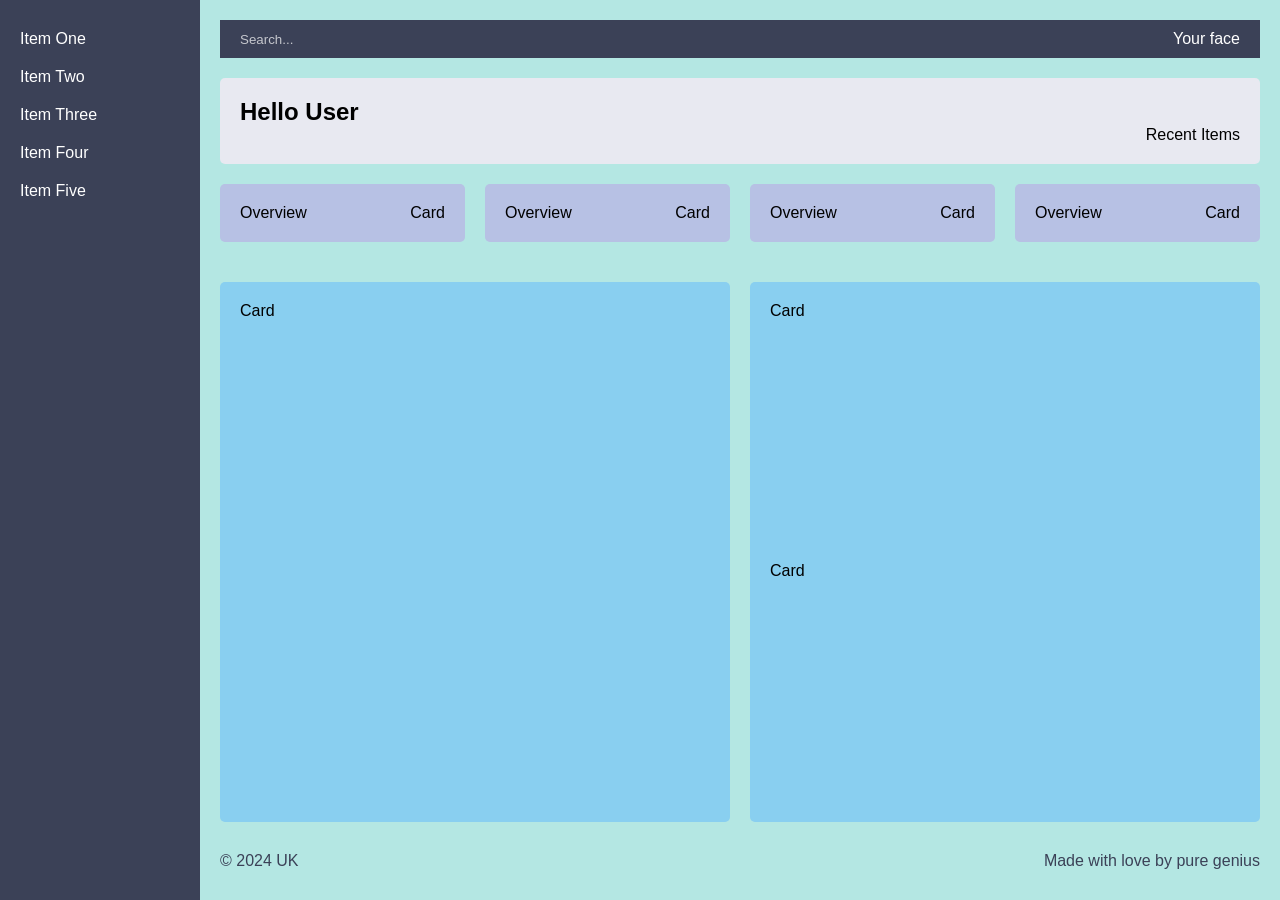
<file: Final.html>
<!DOCTYPE html>
<html lang="en">
<head>
    <meta charset="UTF-8">
    <meta name="viewport" content="width=device-width, initial-scale=1.0">
    <title>Dashboard Layout</title>
    <link rel="stylesheet" href="styles.css">
</head>
<body>
    <!-- Sidebar -->
    <div class="sidebar">
        <div class="sidebar-item">Item One</div>
        <div class="sidebar-item">Item Two</div>
        <div class="sidebar-item">Item Three</div>
        <div class="sidebar-item">Item Four</div>
        <div class="sidebar-item">Item Five</div>
    </div>

    <!-- Main Content -->
    <div class="main-content">
        <!-- Search Bar -->
        <div class="search-bar">
            <input type="text" placeholder="Search..." class="search-input">
            <div>Your face</div>
        </div>

        <!-- Welcome Section -->
        <div class="welcome-section">
            <h2>Hello User</h2>
            <div style="text-align: right;">Recent Items</div>
        </div>

        <!-- Card Grid -->
        <div class="card-grid">
            <div class="card">
                <div>Overview</div>
                <div>Card</div>
            </div>
            <div class="card">
                <div>Overview</div>
                <div>Card</div>
            </div>
            <div class="card">
                <div>Overview</div>
                <div>Card</div>
            </div>
            <div class="card">
                <div>Overview</div>
                <div>Card</div>
            </div>
        </div>

        <!-- Large Cards Grid -->
        <div class="large-cards-grid">
            <div class="large-card">Card</div>
            <div class="large-card">
                <div class="half-card">Card</div>
                <div class="half-card">Card</div>
            </div>
        </div>

        <!-- Footer -->
        <div class="footer">
            <div class="footer-text">© 2024 UK</div>
            <div class="footer-text">Made with love by pure genius</div>
        </div>
    </div>
</body>
</html>
</file>
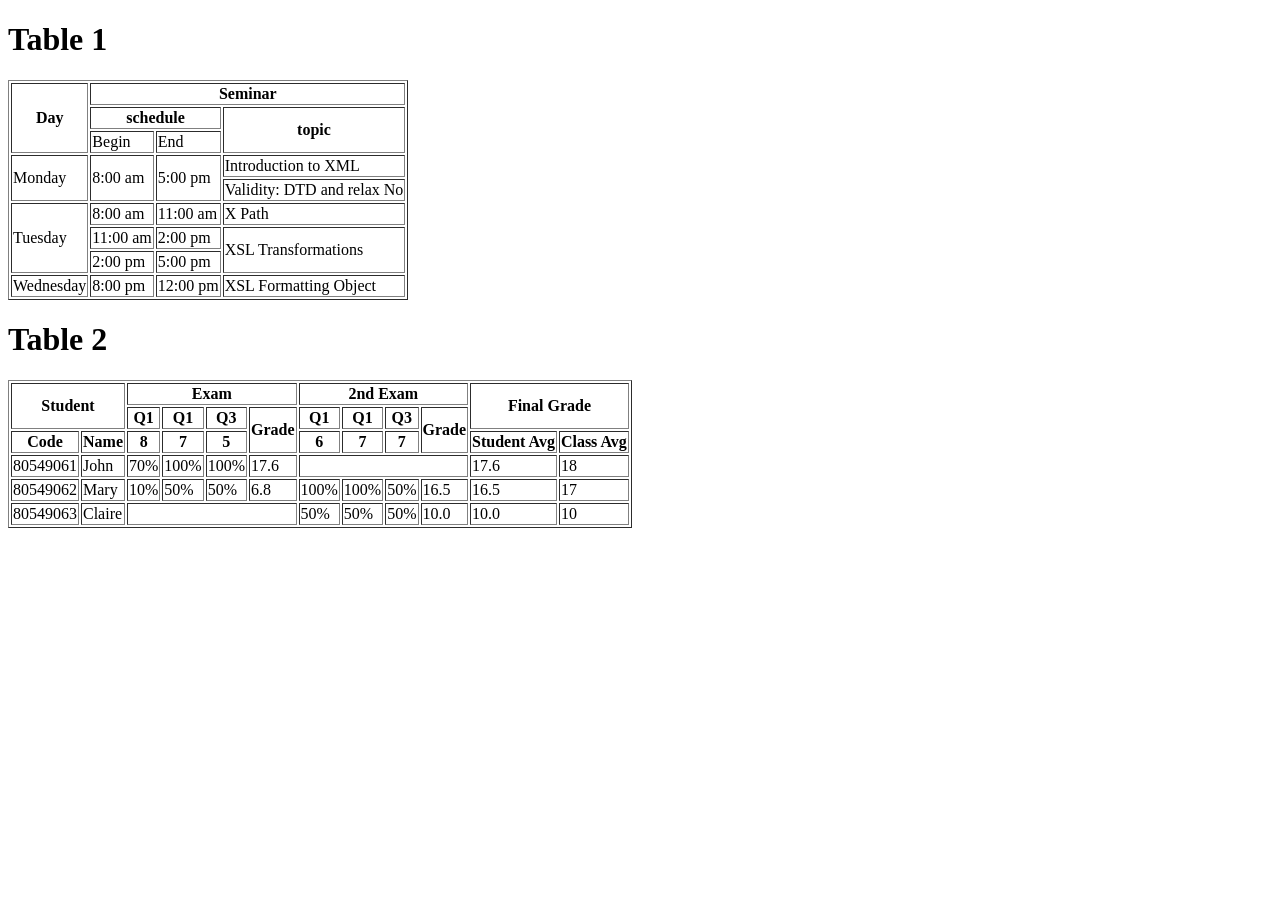
<file: lab1-exercise-TulangowOtnielVarel.html>
<!DOCTYPE html>
<html lang="en">
<head>
    <meta charset="UTF-8">
    <meta name="viewport" content="width=device-width, initial-scale=1.0">
    <title>Membuat Table Otniel</title>
</head>
<body>
    <h1>Table 1</h1>
    <table border="1">
        <tr>
            <th rowspan="3">Day</th>
            <th colspan="5">Seminar</th>
        </tr>
        <tr>
            <th colspan="2">schedule</th>
            <th rowspan="2">topic</th>
        </tr>
        <tr>
            <td>Begin</td>
            <td>End</td>
        </tr>
        <tr>
            <td rowspan="2">Monday</td>
            <td rowspan="2">8:00 am</td>
            <td rowspan="2">5:00 pm</td>
            <td>Introduction to XML</td>
        </tr>
        <tr>
            <td>Validity: DTD and relax No</td>
        </tr>
        <tr>
            <td rowspan="3">Tuesday</td>
            <td>8:00 am</td>
            <td>11:00 am</td>
            <td>X Path</td>
        </tr>
        <tr>
            <td>11:00 am</td>
            <td>2:00 pm</td>
            <td rowspan="2">XSL Transformations</td>
        </tr>
        <tr>
            <td>2:00 pm</td>
            <td>5:00 pm</td>
        </tr>
        <tr>
            <td>Wednesday</td>
            <td>8:00 pm</td>
            <td>12:00 pm</td>
            <td>XSL Formatting Object</td>
        </tr>
    </table>

    <h1>Table 2</h1>
    <table border="1">
        <tr>
            <th rowspan="2" colspan="2">Student</th>
            <th colspan="4">Exam</th>
            <th colspan="4">2nd Exam</th>
            <th rowspan="2" colspan="2">Final Grade</th>
        </tr>
        <tr>
            <th>Q1</th>
            <th>Q1</th>
            <th>Q3</th>
            <th rowspan="2">Grade</th>
            <th>Q1</th>
            <th>Q1</th>
            <th>Q3</th>
            <th rowspan="2">Grade</th>
        </tr>
        <tr>
            <th>Code</th>
            <th>Name</th>
            <th>8</th>
            <th>7</th>
            <th>5</th>
            <th>6</th>
            <th>7</th>
            <th>7</th>
            <th>Student Avg</th>
            <th>Class Avg</th>
        </tr>
        <tr>
            <td>80549061</td>
            <td>John</td>
            <td>70%</td>
            <td>100%</td>
            <td>100%</td>
            <td>17.6</td>
            <td colspan="4"></td>
            <td>17.6</td>
            <td>18</td>
        </tr>
        <tr>
            <td>80549062</td>
            <td>Mary</td>
            <td>10%</td>
            <td>50%</td>
            <td>50%</td>
            <td>6.8</td>
            <td>100%</td>
            <td>100%</td>
            <td>50%</td>
            <td>16.5</td>
            <td>16.5</td>
            <td>17</td>
        </tr>
        <tr>
            <td>80549063</td>
            <td>Claire</td>
            <td colspan="4"></td>
            <td>50%</td>
            <td>50%</td>
            <td>50%</td>
            <td>10.0</td>
            <td>10.0</td>
            <td>10</td>
        </tr>
    </table>
    
</body>
</html>
</file>
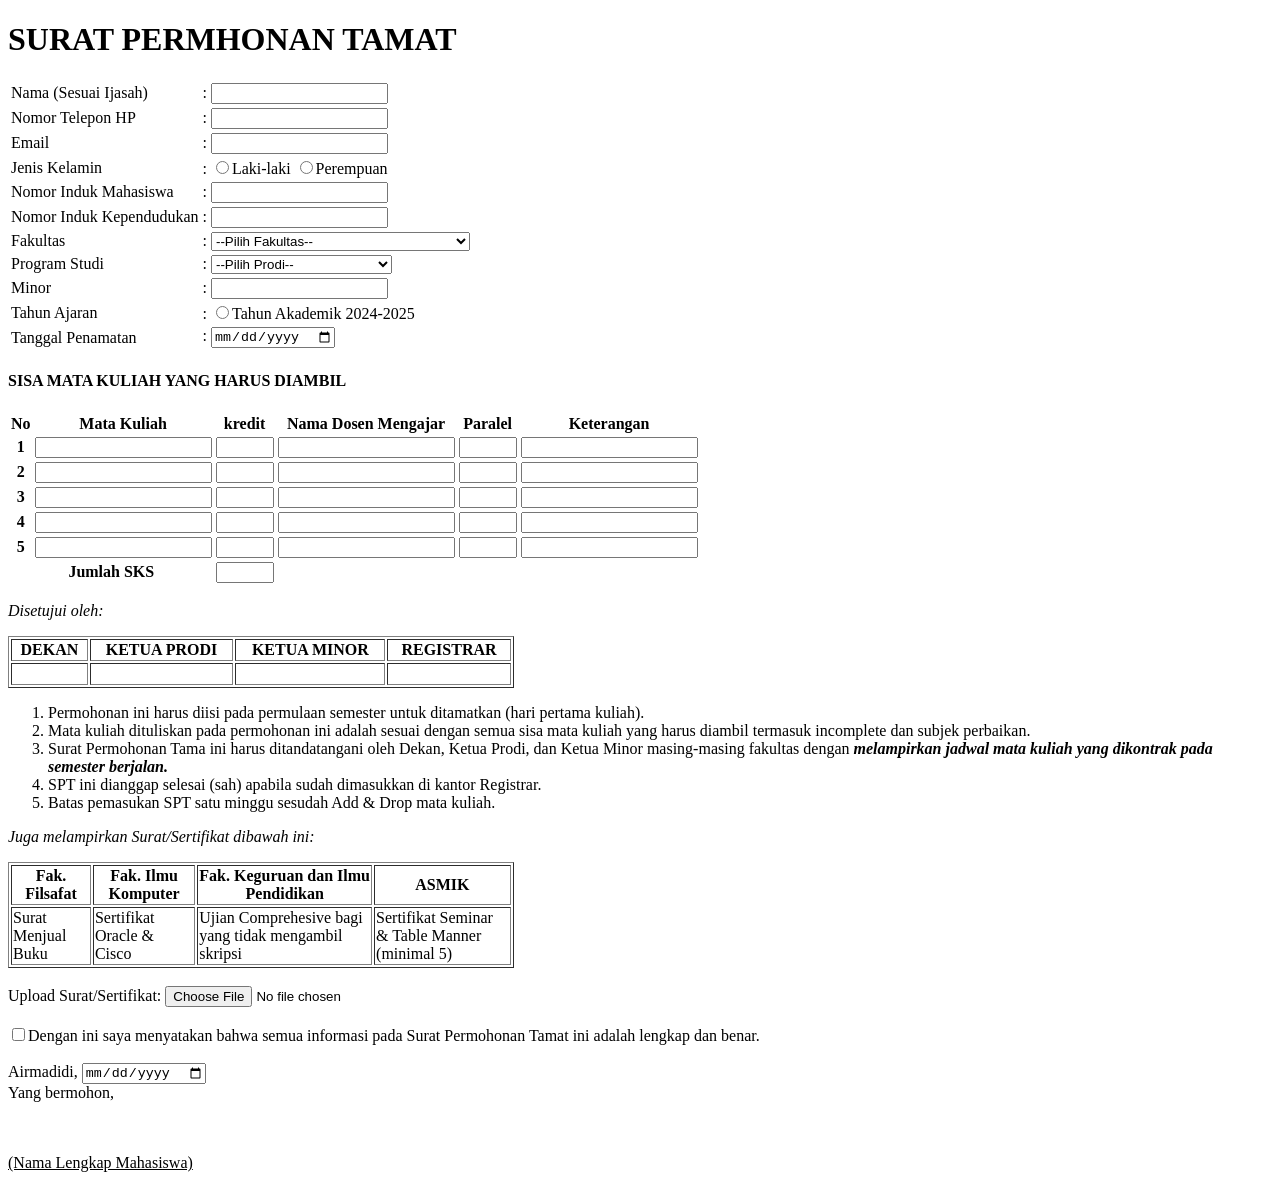
<file: lab2-tulangow-otniel-varel.html>
<!DOCTYPE html>
<html lang="en">
<head>
    <meta charset="UTF-8">
    <meta name="viewport" content="width=device-width, initial-scale=1.0">
    <title>Exercise Membuat Form</title>
</head>
<body>
    <h1>SURAT PERMHONAN TAMAT</h1>

    <form>
        <table>
            <tr>
                <td><label for="firstName">Nama (Sesuai Ijasah)</label></td>
                <td>: <input type="text" name="firstName" id="firstName"></td>
            </tr>
            <tr>
                <td><label for="nomorTele">Nomor Telepon HP</label></td>
                <td>: <input type="number" name="nomorTele" id="nomorTele"></td>
            </tr>
            <tr>
                <td><label for="email">Email</label></td>
                <td>: <input type="text" name="email" id="email"></td>
            </tr>
            <tr>
                <td><label for="jenisKelamin">Jenis Kelamin</label></td>
                <td>:
                    <input type="radio" name="jenisKelamin" id="jenisKelamin" value="Male">Laki-laki
                    <input type="radio" name="jenisKelamin" id="jenisKelamin" value="Female">Perempuan
                </td>
            </tr>
            <tr>
                <td><label for="nomorIndukmaha">Nomor Induk Mahasiswa</label></td>
                <td>: <input type="number" name="nomorIndukmaha" id="nomorIndukmaha"></td>
            </tr>
            <tr>
                <td><label for="nomorIndukkepen">Nomor Induk Kependudukan</label></td>
                <td>: <input type="number" name="nomorIndukkepen" id="nomorIndukkepen"></td>
            </tr>
            <tr>
                <td>
                    <label for="fakultas">Fakultas</label>
                </td>
                <td>
                    : <select>
                        <option value="" disabled selected>--Pilih Fakultas--</option>
                        <option value="ASMI">ASMI Klabat</option>
                        <option value="FEKON">Fakultas Ekonomi dan Bisnis</option>
                        <option value="FILSAFAT">Fakultas Filsafat</option>
                        <option value="FILKOM">Fakultas Ilmu Komputer</option>
                        <option value="FKEP">Fakultas Keguruan dan Ilmu Pendidikan</option>
                        <option value="FPERAWAT">Fakultas Keperawatan</option>
                    </select>
                </td>
            </tr>
            <tr>
                <td><label for="programStudi">Program Studi</label></td>
                <td>
                    : <select>
                        <option value="" disabled selected>--Pilih Prodi--</option>
                        <option value="AGROTEKNOLOGI">Agroteknologi</option>
                        <option value="AKUNTANSI">Akuntansi</option>
                        <option value="ILMUFILSAFAT">Ilmu Filsafat</option>
                        <option value="IlMUKEPER">Ilmu Keperawatan</option>
                        <option value="INFORMATIKA">Informatika</option>
                        <option value="MAG-MEN">Magister Manajemen</option>
                        <option value="MAG-TEO">Magister Teologi</option>
                        <option value="MANAJEMEN">Manajemen</option>
                        <option value="PEN-AGAMA">Pendidikan Agama</option>
                        <option value="PEN-BAH-ING">Pendidikan Bahasa Inggris</option>
                        <option value="PEN-EKO">Pendidikan Ekonomi</option>
                        <option value="PEN-LUAR-SEKOLAH">Pendidikan Luar Sekolah</option>
                        <option value="PROF-NERS">Profesi Ners</option>
                        <option value="SEKTRETARI">Sekretari</option>
                        <option value="SI">Sistem Informasi</option>
                        <option value="TI">Teknologi Informasi</option>
                    </select>
                </td>
            </tr>
            <tr>
                <td><label for="minor">Minor</label></td>
                <td>: <input type="text" name="minor" id="minor"></td>
            </tr>
            <tr>
                <td><label for="tahunAjaran">Tahun Ajaran</label></td>
                <td>: <input type="radio" name="tahunAjaran" id="tahunAjaran">Tahun Akademik 2024-2025</td>
            </tr>
            <tr>
                <td><label for="tanggalPenamatan">Tanggal Penamatan</label></td>
                <td>: <input type="date" name="tanggalPenamatan" id="tanggalPenamatan"></td>
            </tr>
        </table>

        <h4>SISA MATA KULIAH YANG HARUS DIAMBIL</h4>

        <table>
            <tr>
                <th>No</th>
                <th>Mata Kuliah</th>
                <th>kredit</th>
                <th>Nama Dosen Mengajar</th>
                <th>Paralel</th>
                <th>Keterangan</th>
            </tr>
            <tr>
                <th>1</th>
                <td><input type="text"></td>
                <td><input type="text" name="kredit1" style="width: 50px;"></td>
                <td><input type="text"></td>
                <td><input type="text" name="kredit1" style="width: 50px;"></td>
                <td><input type="text"></td>
            </tr>
            <tr>
                <th>2</th>
                <td><input type="text"></td>
                <td><input type="text" name="kredit1" style="width: 50px;"></td>
                <td><input type="text"></td>
                <td><input type="text" name="kredit1" style="width: 50px;"></td>
                <td><input type="text"></td>
            </tr>
            <tr>
                <th>3</th>
                <td><input type="text"></td>
                <td><input type="text" name="kredit1" style="width: 50px;"></td>
                <td><input type="text"></td>
                <td><input type="text" name="kredit1" style="width: 50px;"></td>
                <td><input type="text"></td>
            </tr>
            <tr>
                <th>4</th>
                <td><input type="text"></td>
                <td><input type="text" name="kredit1" style="width: 50px;"></td>
                <td><input type="text"></td>
                <td><input type="text" name="kredit1" style="width: 50px;"></td>
                <td><input type="text"></td>
            </tr>
            <tr>
                <th>5</th>
                <td><input type="text"></td>
                <td><input type="text" name="kredit1" style="width: 50px;"></td>
                <td><input type="text"></td>
                <td><input type="text" name="kredit1" style="width: 50px;"></td>
                <td><input type="text"></td>
            </tr>
            <tr>
                <th colspan="2">Jumlah SKS</th>
                <th><input type="text" name="kredit1" style="width: 50px;"></th>
            </tr>
        </table>

        <p><em>Disetujui oleh:</em></p>

        <table border="1" width="40%">
            <tr>
                <th>DEKAN</th>
                <th>KETUA PRODI</th>
                <th>KETUA MINOR</th>
                <th>REGISTRAR</th>
            </tr>
            <tr>
                <td>&nbsp;</td>
                <td></td>
                <td></td>
                <td></td>
            </tr>
        </table>
        <ol>
            <li>Permohonan ini harus diisi pada permulaan semester untuk ditamatkan (hari pertama kuliah).</li>
            <li>Mata kuliah dituliskan pada permohonan ini adalah sesuai dengan semua sisa mata kuliah yang harus diambil termasuk incomplete dan subjek perbaikan.</li>
            <li>Surat Permohonan Tama ini harus ditandatangani oleh Dekan, Ketua Prodi, dan Ketua Minor masing-masing fakultas dengan <strong><em>melampirkan jadwal mata kuliah yang dikontrak pada semester berjalan.</em></strong></li>
            <li>SPT ini dianggap selesai (sah) apabila sudah dimasukkan di kantor Registrar.</li>
            <li>Batas pemasukan SPT satu minggu sesudah Add & Drop mata kuliah.</li>
        </ol>

        <p><i>Juga melampirkan Surat/Sertifikat dibawah ini:</i></p>

        <table border="1" width="40%">
            <tr>
                <th>Fak. Filsafat</th>
                <th>Fak. Ilmu Komputer</th>
                <th>Fak. Keguruan dan Ilmu Pendidikan</th>
                <th>ASMIK</th>
            </tr>
            <tr>
                <td>Surat Menjual Buku</td>
                <td>Sertifikat Oracle & Cisco</td>
                <td>Ujian Comprehesive bagi yang tidak mengambil skripsi</td>
                <td>Sertifikat Seminar & Table Manner (minimal 5)</td>
            </tr>
        </table>
        <tr>
            <td><br>
                <label for="uploadSurat/Serti">Upload Surat/Sertifikat:</label>
                <input type="file" name="uploadSurat/Serti" id="uploadSurat/serti">
            </td>
        </tr>
        <tr>
            <td><br>
                <label for="text"></label> <br>
                <input type="checkbox" name="text" id="text" value="text">Dengan ini saya menyatakan bahwa semua informasi pada Surat Permohonan Tamat ini adalah lengkap dan benar.
            </td>
        </tr>
        <tr><br><br>
            <td><label for="tanggal">Airmadidi,</label></td>
            <td><input type="date" name="tanggal" id="tanggal"></td>
        </tr>
        <tr>
            <td colspan="2"><p style="margin: 0;">Yang bermohon,</p></td>
        </tr><br><br>
        <p><u>(Nama Lengkap Mahasiswa)</u></p>
    </form>    
</body>
</html>
</file>
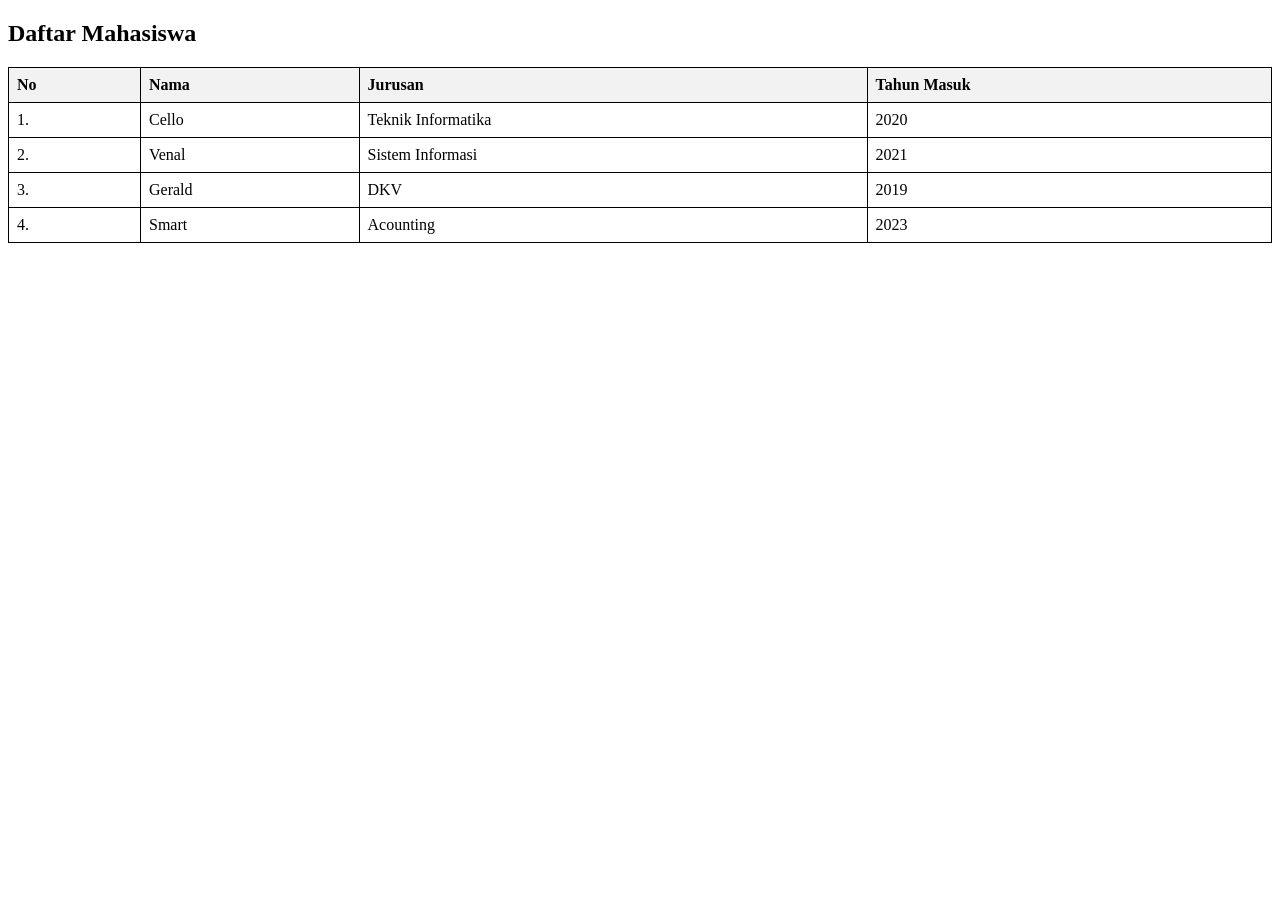
<file: percobaan.html>
<!DOCTYPE html>
<html lang="id">
<head>
    <meta charset="UTF-8">
    <meta name="viewport" content="width=device-width, initial-scale=1.0">
    <title>Contoh Tabel HTML</title>
    <style>
        table {
            width: 100%;
            border-collapse: collapse;
        }
        th, td {
            border: 1px solid #000;
            padding: 8px;
            text-align: left;
        }
        th {
            background-color: #f2f2f2;
        }
    </style>
</head>
<body>

<h2>Daftar Mahasiswa</h2>

<table>
    <tr>
        <th>No</th>
        <th>Nama</th>
        <th>Jurusan</th>
        <th>Tahun Masuk</th>
    </tr>
    <tr>
        <td>1.</td>
        <td>Cello</td>
        <td>Teknik Informatika</td>
        <td>2020</td>
    </tr>
    <tr>
        <td>2.</td>
        <td>Venal</td>
        <td>Sistem Informasi</td>
        <td>2021</td>
    </tr>
    <tr>
        <td>3.</td>
        <td>Gerald</td>
        <td>DKV</td>
        <td>2019</td>
    </tr>
    <tr>
        <td>4.</td>
        <td>Smart</td>
        <td>Acounting</td>
        <td>2023</td>
    </tr>
</table>

</body>
</html>
</file>
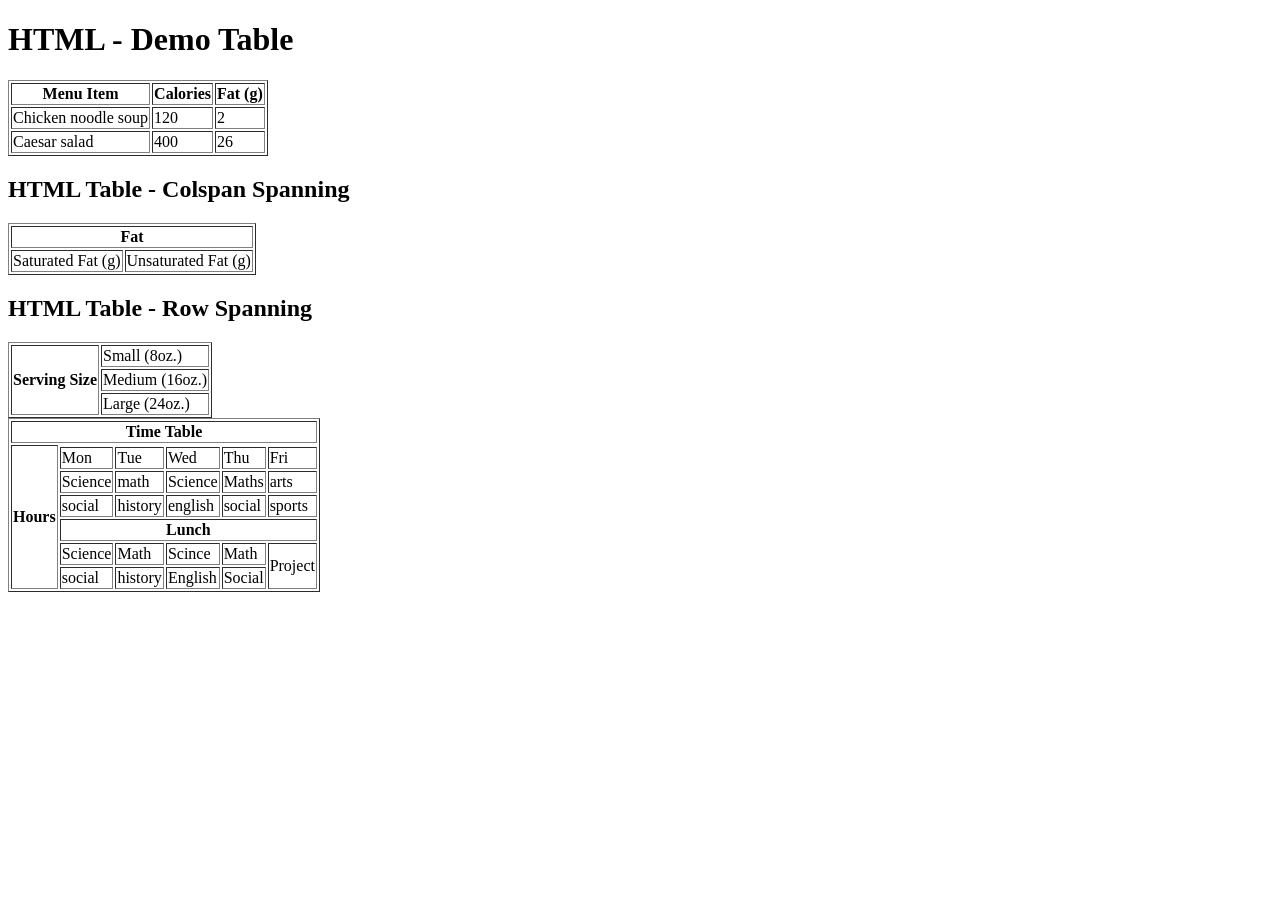
<file: table.html>
<!DOCTYPE html>
<html lang="en">
<head>
    <meta charset="UTF-8">
    <meta name="viewport" content="width=device-width, initial-scale=1.0">
    <title>Pelajaran 1</title>

</head>
<body>
    <h1> HTML - Demo Table</h1>

    <table border="1">
        <tr>
            <th>Menu Item</th>
            <th>Calories</th>
            <th>Fat (g)</th>
        </tr>
        <tr>
            <td>Chicken noodle soup</td>
            <td>120</td>
            <td>2</td>
        </tr>
        <tr>
            <td>Caesar salad</td>
            <td>400</td>
            <td>26</td>
        </tr>
    </table>

    <h2> HTML  Table - Colspan Spanning</h2>
    <table border="1">
        <tr>
            <th colspan="2">Fat</th>
        </tr>
        <tr>
            <td>Saturated Fat (g)</td>
            <td>Unsaturated Fat (g)</td>
        </tr>
    </table>
    <h2> HTML Table - Row Spanning</h2>
    <table border="1">
        <tr>
            <th rowspan="3"> Serving Size</th>
            <td> Small (8oz.)</td>
        </tr>
        <tr>
            <td>Medium (16oz.)</td>
        </tr>
        <tr>
            <td>Large (24oz.)</td>
        </tr>
    </table>

    <table border="1">
        <tr>
            <th colspan="6">Time Table</th>
        </tr>
        <tr>
            <th rowspan="7">Hours</th>
        </tr>
        <tr>
            <td>Mon</td>
            <td>Tue</td>
            <td>Wed</td>
            <td>Thu</td>
            <td>Fri</td>
        </tr>
        <tr>
            <td>Science</td>
            <td>math</td>
            <td>Science</td>
            <td>Maths</td>
            <td>arts</td>
        </tr>
        <tr>
            <td>social</td>
            <td>history</td>
            <td>english</td>
            <td>social</td>
            <td>sports</td>
        </tr>
        <tr>
            <th colspan="5">Lunch</th>
        </tr>
        <tr>
            <td>Science</td>
            <td>Math</td>
            <td>Scince</td>
            <td>Math</td>
            <td rowspan="2">Project</td>
        </tr>
        <tr>
            <td>social</td>
            <td>history</td>
            <td>English</td>
            <td>Social</td>
        </tr>
    </table>
</body>
</html>
</file>
<file: styles.css>
/* Reset and Base Styles */
* {
    margin: 0;
    padding: 0;
    box-sizing: border-box;
    font-family: Arial, sans-serif;
}

body {
    display: flex;
    min-height: 100vh;
}

/* Sidebar Styles */
.sidebar {
    width: 200px;
    background-color: #3B4157;
    padding: 20px;
}

.sidebar-item {
    color: white;
    padding: 10px 0;
    cursor: pointer;
}

/* Main Content Styles */
.main-content {
    flex: 1;
    background-color: #B4E7E3;
    padding: 20px;
    display: flex;
    flex-direction: column;
    gap: 20px;
}

/* Search Bar */
.search-bar {
    display: flex;
    justify-content: space-between;
    background-color: #3B4157;
    padding: 10px 20px;
    color: white;
}

.search-input {
    border: none;
    background: transparent;
    color: white;
    outline: none;
}

.search-input::placeholder {
    color: rgba(255, 255, 255, 0.7);
}

/* Welcome Section */
.welcome-section {
    background-color: #E8E9F1;
    padding: 20px;
    border-radius: 5px;
}

/* Card Grid */
.card-grid {
    display: grid;
    grid-template-columns: repeat(4, 1fr);
    gap: 20px;
    margin-bottom: 20px;
}

.card {
    background-color: #B7C1E4;
    padding: 20px;
    border-radius: 5px;
    display: flex;
    justify-content: space-between;
}

/* Large Cards Grid */
.large-cards-grid {
    display: grid;
    grid-template-columns: 1fr 1fr;
    gap: 20px;
    flex: 1;
}

.large-card {
    background-color: #89CFF0;
    padding: 20px;
    border-radius: 5px;
}

.half-card {
    height: calc(50% - 10px);
}

.half-card:first-child {
    margin-bottom: 20px;
}

/* Footer */
.footer {
    display: flex;
    justify-content: space-between;
    padding: 10px 0;
    margin-top: auto;
}

.footer-text {
    color: #3B4157;
}

/* Hover Effects */
.sidebar-item:hover {
    background-color: rgba(255, 255, 255, 0.1);
}

.card:hover, .large-card:hover {
    box-shadow: 0 2px 4px rgba(0, 0, 0, 0.1);
    transform: translateY(-2px);
    transition: all 0.3s ease;
}
</file>
